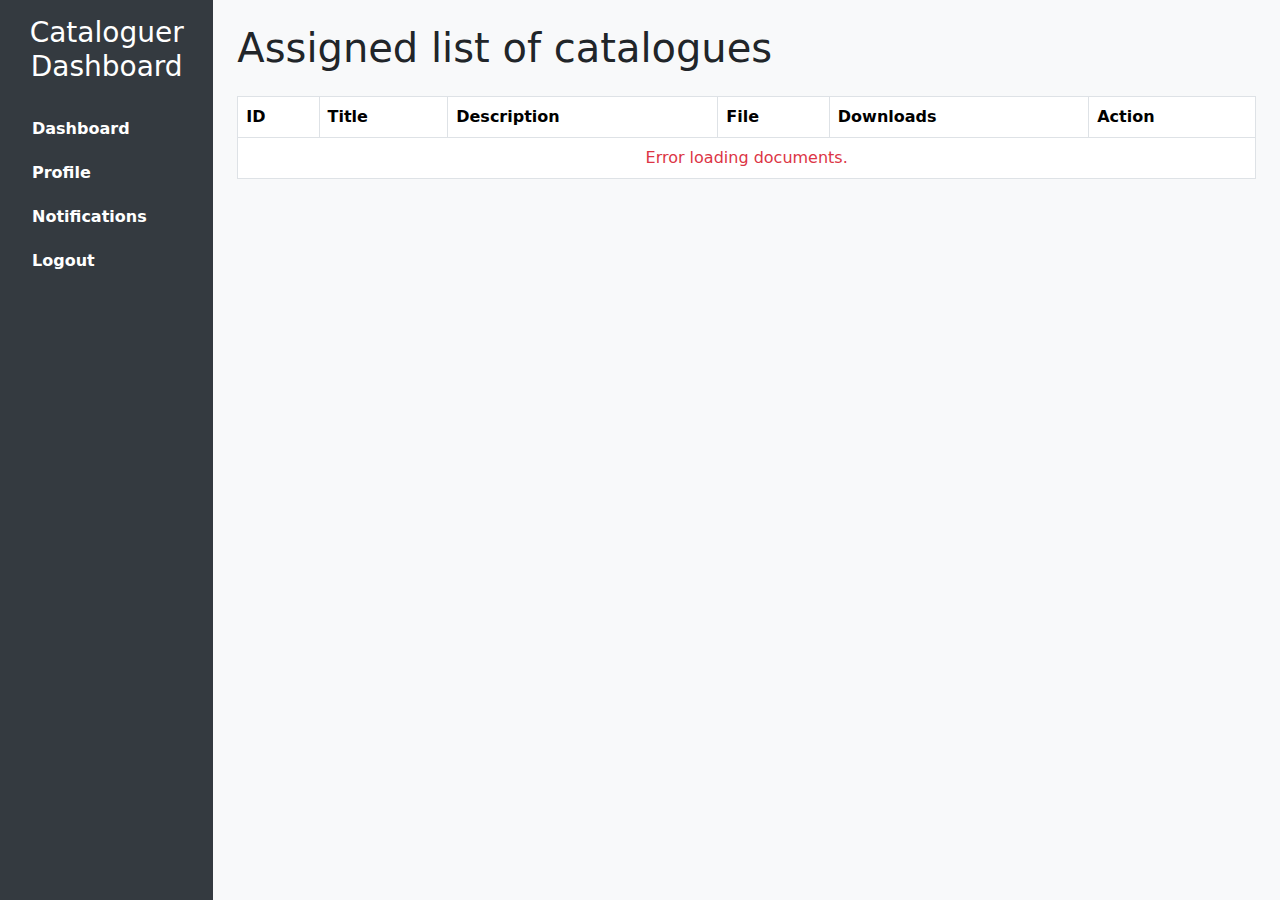
<file: E-publications-main/application files/dashboard.html>
<!DOCTYPE html>
<html lang="en">
<head>
  <meta charset="UTF-8">
  <meta name="viewport" content="width=device-width, initial-scale=1.0">
  <title>Cataloguer Dashboard</title>
  <link href="https://cdn.jsdelivr.net/npm/bootstrap@5.3.0-alpha1/dist/css/bootstrap.min.css" rel="stylesheet">
  <link href="https://cdn.jsdelivr.net/npm/bootstrap-icons/font/bootstrap-icons.css" rel="stylesheet">
  <style>
    body {
      background-color: #f8f9fa;
    }
    .sidebar {
      background-color: #343a40;
      color: white;
      min-height: 100vh;
    }
    .sidebar a {
      color: white;
      text-decoration: none;
      padding: 10px 20px;
      display: block;
      font-weight: bold;
    }
    .sidebar a:hover {
      background: #495057;
      border-radius: 5px;
    }
    @media (max-width: 768px) {
      .sidebar {
        position: fixed;
        width: 100%;
        height: auto;
      }
    }
  </style>
</head>
<body>
  <div class="container-fluid">
    <div class="row">
      <!-- Sidebar -->
      <nav class="col-md-3 col-lg-2 d-md-block sidebar">
        <h3 class="text-center py-3">Cataloguer Dashboard</h3>
        <ul class="nav flex-column">
          <li class="nav-item"><a href="dashboard.html" class="nav-link">Dashboard</a></li>
          <li class="nav-item"><a href="profile.html" class="nav-link">Profile</a></li>
          <li class="nav-item"><a href="notifications.html" class="nav-link">Notifications</a></li>
          <li class="nav-item"><a href="logout.html" class="nav-link">Logout</a></li>
        </ul>
      </nav>

      <!-- Main Content -->
      <main class="col-md-9 ms-sm-auto col-lg-10 px-md-4">
        <h1 class="mt-4">Assigned list of catalogues</h1>
        <div class="table-responsive mt-4">
          <table class="table table-bordered">
            <thead>
              <tr>
                <th>ID</th>
                <th>Title</th>
                <th>Description</th>
                <th>File</th>
                <th>Downloads</th>
                <th>Action</th>
              </tr>
            </thead>
            <tbody id="documents-table">
              <!-- Dynamic content will load here -->
            </tbody>
          </table>
        </div>
      </main>
    </div>
  </div>

  <script src="https://cdn.jsdelivr.net/npm/bootstrap@5.3.0-alpha1/dist/js/bootstrap.bundle.min.js"></script>
  <script>
    document.addEventListener("DOMContentLoaded", () => {
      const tableBody = document.getElementById('documents-table');

      // Fetch document data from PHP backend
      fetch('../assets/php/fetch_documents.php')
        .then(response => response.json())
        .then(data => {
          if (data.documents && data.documents.length === 0) {
            tableBody.innerHTML = '<tr><td colspan="6" class="text-center">No documents found.</td></tr>';
            return;
          }

          // Populate table
          tableBody.innerHTML = data.documents.map(doc => `
            <tr>
              <td>${doc.id}</td>
              <td>${doc.title}</td>
              <td>${doc.description}</td>
              <td><a href="${doc.file_path}" target="_blank">View</a></td>
              <td>${doc.download_count}</td>
              <td>
                <button class="btn btn-success" onclick="downloadDocument(${doc.id})">
                  Download <i class="bi bi-download"></i>
                </button>
              </td>
            </tr>
          `).join('');
        })
        .catch(err => {
          console.error('Error fetching documents:', err);
          tableBody.innerHTML = '<tr><td colspan="6" class="text-center text-danger">Error loading documents.</td></tr>';
        });
    });

    function downloadDocument(bookId) {
      fetch(`download_document.php?Book_ID=${bookId}`)
        .then(response => response.json())
        .then(data => {
          if (data.success) {
            window.location.href = data.file_path; // Redirect to file path to trigger download
          } else {
            alert(data.message || 'Error downloading file.');
          }
        })
        .catch(err => {
          console.error('Error downloading document:', err);
          alert('An error occurred while downloading. Please try again.');
        });
    }
  </script>
</body>
</html>
</file>
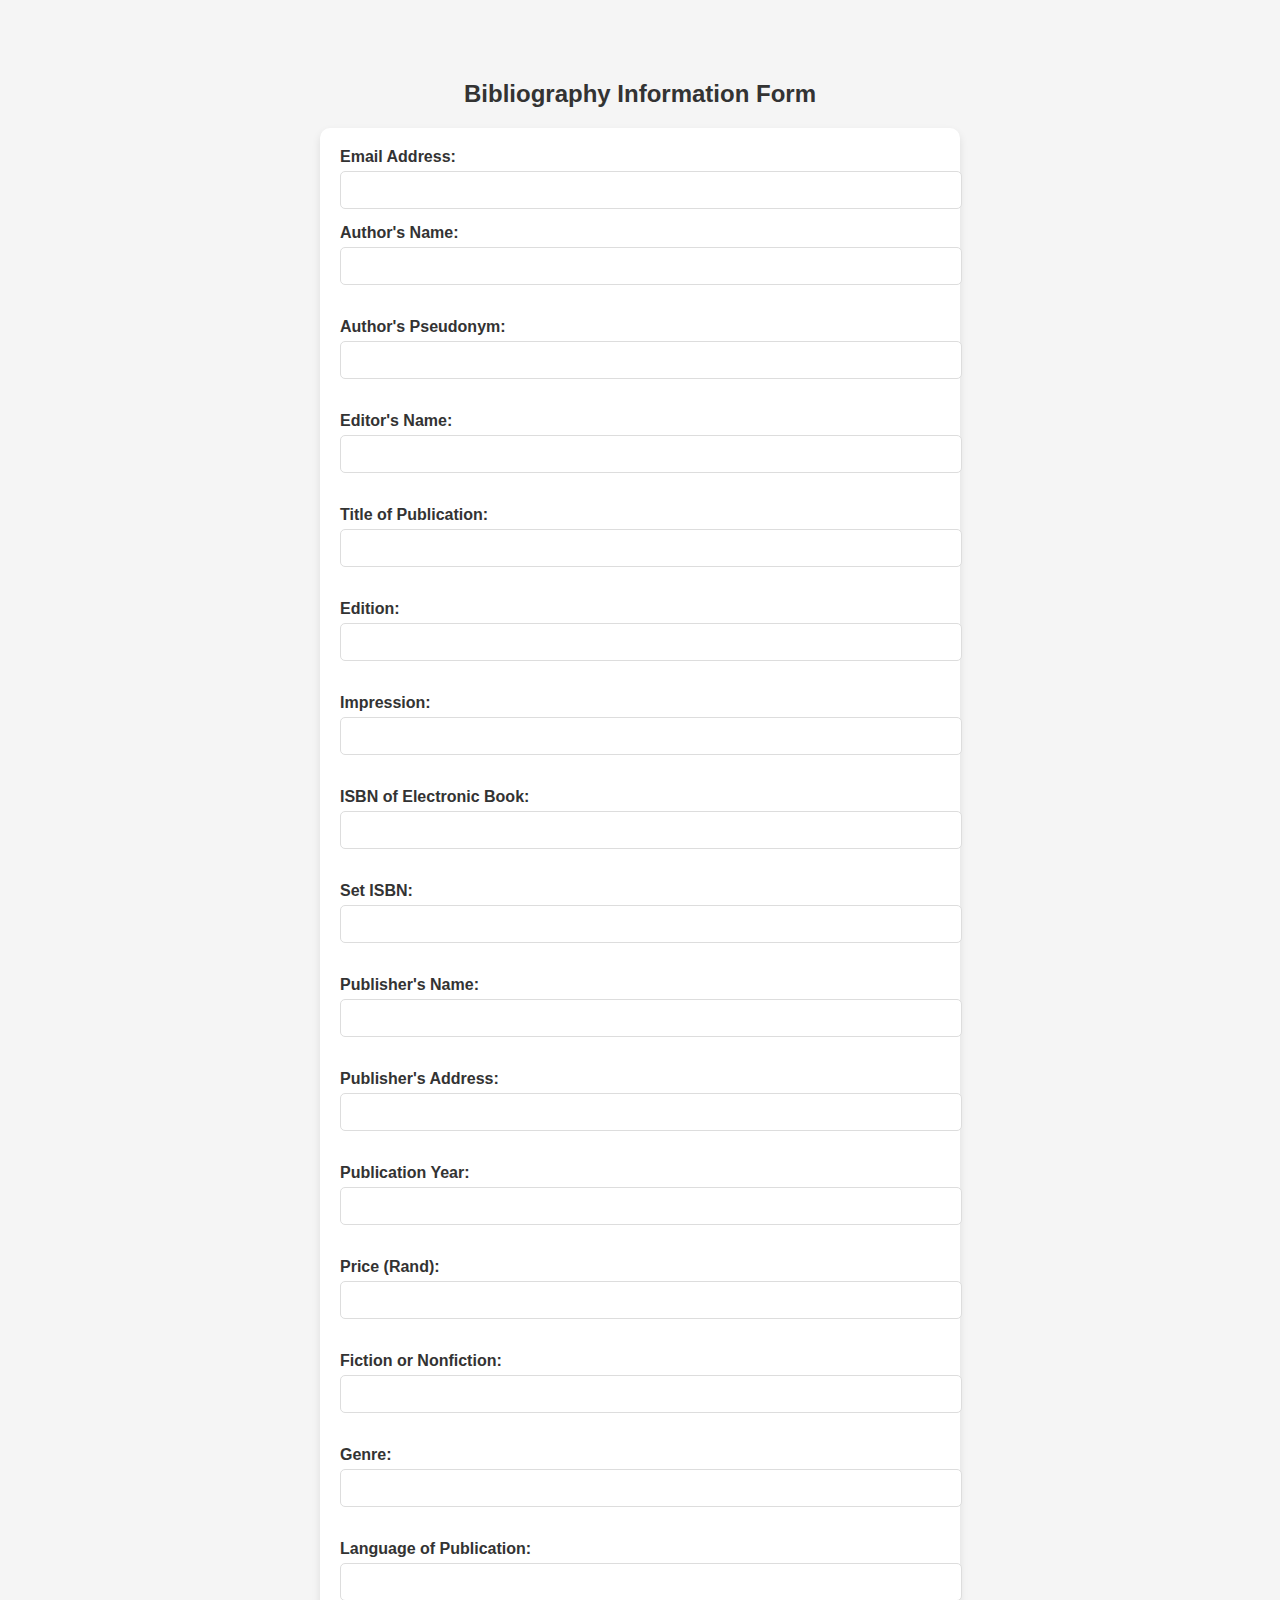
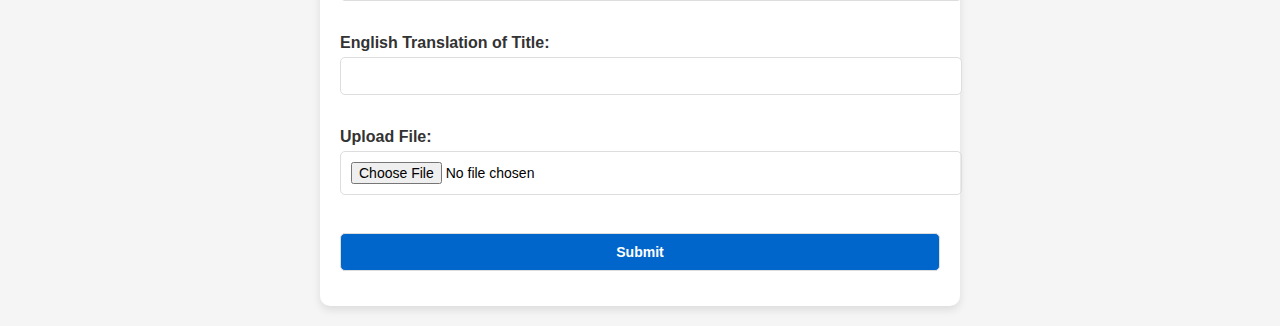
<file: E-publications-main/application files/form.html>
<!DOCTYPE html>
<html lang="en">
<head>
    <meta charset="UTF-8">
    <meta name="viewport" content="width=device-width, initial-scale=1.0">
    <title>Bibliography Information Form</title>
    <link rel="stylesheet" href="../assets/css/styles.css">
</head>
<body>

    <!-- Home Button Icon 
    <a href="welcome.html" class="home-icon">
        <i class="bi bi-house-fill"></i> Home
    </a>-->

    <h2>Bibliography Information Form</h2>
    <form id="" action="../assets/php/conn.php" method="POST" enctype="multipart/form-data" onsubmit="return validateForm()">
        <!-- Form Fields -->
        <label for="email">Email Address:</label>
        <input type="email" id="email" name="email" required>

        <label for="author_name">Author's Name:</label>
        <input type="text" id="author_name" name="author_name" required><br><br>

        <label for="author_pseudonym">Author's Pseudonym:</label>
        <input type="text" id="author_pseudonym" name="author_pseudonym" required><br><br>

        <label for="editor_name">Editor's Name:</label>
        <input type="text" id="editor_name" name="editor_name" required><br><br>

        <label for="title_of_publication">Title of Publication:</label>
        <input type="text" id="title_of_publication" name="title_of_publication" required><br><br>

        <label for="edition">Edition:</label>
        <input type="text" id="edition" name="book_edition" required><br><br>

        <label for="impression">Impression:</label>
        <input type="text" id="impression" name="impression" required><br><br>

        <label for="isbn_electronic">ISBN of Electronic Book:</label>
        <input type="text" id="isbn_electronic" name="isbn_electronic" required><br><br>

        <label for="set_isbn">Set ISBN:</label>
        <input type="text" id="set_isbn" name="set_isbn" required><br><br>

        <label for="publisher_name">Publisher's Name:</label>
        <input type="text" id="publisher_name" name="publisher_name" required><br><br>

        <label for="publisher_address">Publisher's Address:</label>
        <input type="text" id="publisher_address" name="publisher_address" required><br><br>

        <label for="publication_year">Publication Year:</label>
        <input type="number" id="publication_year" name="publication_year" required><br><br>

        <label for="price">Price (Rand):</label>
        <input type="number" step="0.01" id="price" name="price" required><br><br>

        <label for="fiction_or_nonfiction">Fiction or Nonfiction:</label>
        <input type="text" id="fiction_or_nonfiction" name="fiction_or_nonfiction" required><br><br>

        <label for="genre">Genre:</label>
        <input type="text" id="genre" name="genre" required><br><br>

        <label for="language_of_publication">Language of Publication:</label>
        <input type="text" id="language_of_publication" name="language_of_publication" required><br><br>

        <label for="english_translation_title">English Translation of Title:</label>
        <input type="text" id="english_translation_title" name="english_translation_title" required><br><br>

        <label for="file">Upload File:</label>
        <input type="file" id="file" name="file" required><br><br>

        <button type="submit">Submit</button>
    </form>
</body>
</html>
</file>
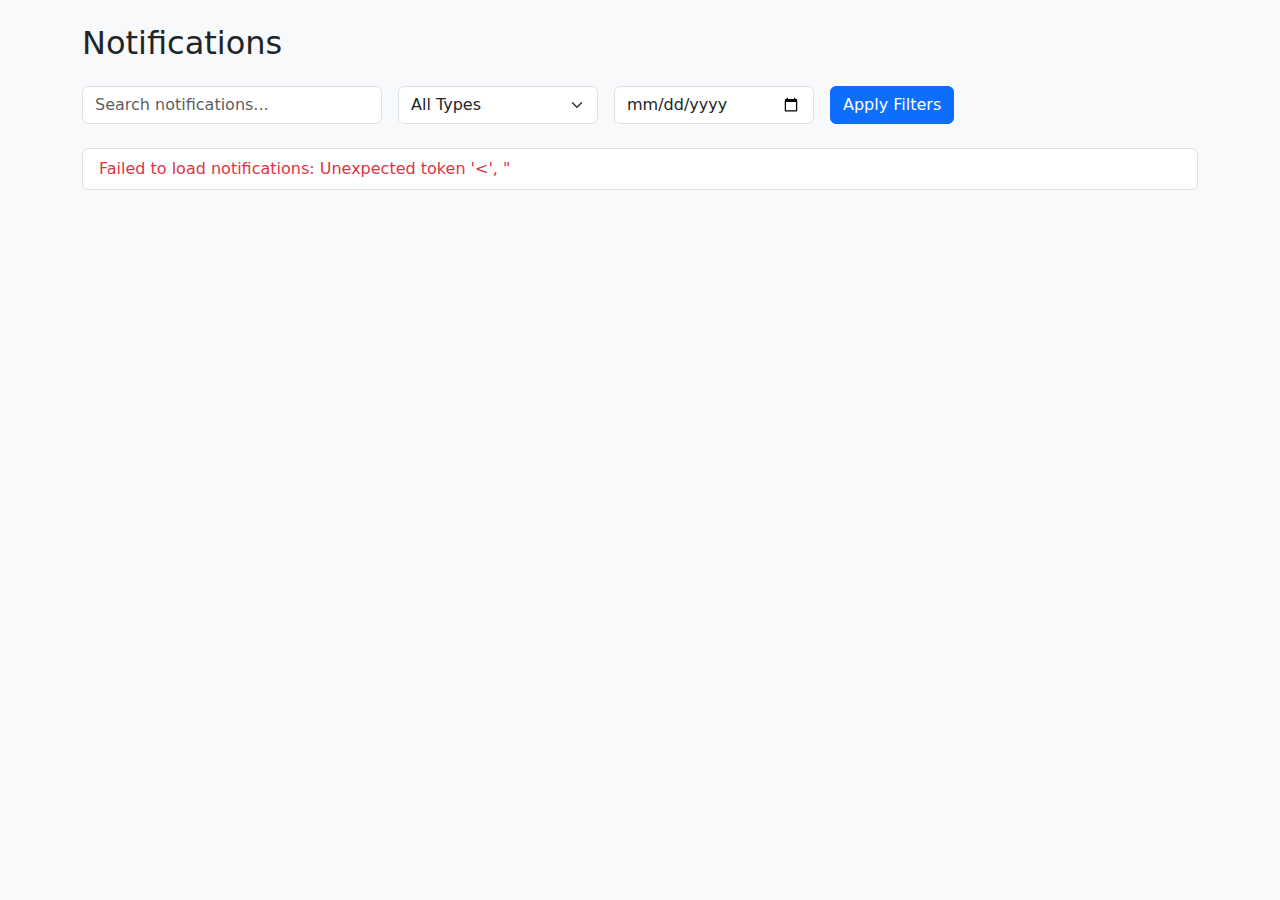
<file: E-publications-main/application files/notifications.html>
<!DOCTYPE html>
<html lang="en">
<head>
    <meta charset="UTF-8">
    <meta name="viewport" content="width=device-width, initial-scale=1.0">
    <title>Notifications</title>
    <link href="https://cdn.jsdelivr.net/npm/bootstrap@5.3.2/dist/css/bootstrap.min.css" rel="stylesheet">
    <style>
        body {
            background-color: #f8f9fa;
        }
        .notification-item {
            transition: background-color 0.3s, transform 0.3s;
        }
        .notification-item:hover {
            background-color: #e9ecef;
            transform: scale(1.01);
        }
        .filter-bar {
            margin-bottom: 1.5rem;
        }
        .pagination {
            justify-content: center;
        }
    </style>
</head>
<body>
    <div class="container py-4">
        <h2 class="mb-4">Notifications</h2>

        <!-- Search and Filters -->
        <div class="filter-bar d-flex flex-wrap gap-3">
            <input
                type="text"
                id="search-bar"
                class="form-control"
                placeholder="Search notifications..."
                style="max-width: 300px;"
            >
            <select id="type-filter" class="form-select" style="max-width: 200px;">
                <option value="all">All Types</option>
                <option value="catalogue">New Catalogue</option>
                <option value="reminder">Reminder</option>
                <option value="alert">Alert</option>
            </select>
            <input type="date" id="date-filter" class="form-control" style="max-width: 200px;">
            <button class="btn btn-primary" id="apply-filters">Apply Filters</button>
        </div>

        <!-- Notification List -->
        <ul id="notification-list" class="list-group">
            <!-- Notifications will be dynamically loaded here -->
        </ul>

        <!-- Pagination -->
        <nav>
            <ul class="pagination">
                <!-- Pagination buttons will be dynamically added -->
            </ul>
        </nav>
    </div>

    <script>
        const notificationList = document.getElementById("notification-list");
        const paginationContainer = document.querySelector(".pagination");

        // Fetch notifications from the backend
        async function fetchNotifications(page = 1) {
            const searchQuery = document.getElementById("search-bar").value;
            const typeFilter = document.getElementById("type-filter").value;
            const dateFilter = document.getElementById("date-filter").value;

            try {
                const response = await fetch(`../assets/php/fetch_notifications.php?page=${page}&search=${searchQuery}&type=${typeFilter}&date=${dateFilter}`);
                
                if (!response.ok) {
                    throw new Error(`HTTP error! Status: ${response.status}`);
                }

                const data = await response.json();

                if (!data.success) {
                    notificationList.innerHTML = `<li class="list-group-item text-danger">${data.message}</li>`;
                    return;
                }

                renderNotifications(data.documents);
                renderPagination(data.totalPages, page);
            } catch (error) {
                notificationList.innerHTML = `<li class="list-group-item text-danger">Failed to load notifications: ${error.message}</li>`;
                console.error("Fetch error:", error);
            }
        }

        // Render notifications
        function renderNotifications(notifications) {
            notificationList.innerHTML = ""; // Clear current notifications

            if (notifications.length === 0) {
                notificationList.innerHTML = `<li class="list-group-item text-muted">No notifications found.</li>`;
                return;
            }

            notifications.forEach(notification => {
                const downloadButton = notification.file_path 
                    ? `<a href="${notification.file_path}" class="btn btn-link" download>Download</a>` 
                    : '';

                const notificationItem = `
                    <li class="list-group-item notification-item">
                        <h5>${notification.title}</h5>
                        <p class="mb-1">${notification.description}</p>
                        <small class="text-muted">Type: ${notification.type} | Date: ${notification.date}</small>
                        ${downloadButton}
                    </li>
                `;
                notificationList.innerHTML += notificationItem;
            });
        }

        // Render pagination
        function renderPagination(totalPages, currentPage) {
            paginationContainer.innerHTML = ""; // Clear existing pagination

            if (totalPages <= 1) return;

            for (let i = 1; i <= totalPages; i++) {
                const pageItem = document.createElement("li");
                pageItem.className = `page-item ${i === currentPage ? "active" : ""}`;
                pageItem.innerHTML = `<a class="page-link" href="#">${i}</a>`;

                pageItem.addEventListener("click", (e) => {
                    e.preventDefault();
                    fetchNotifications(i);
                });

                paginationContainer.appendChild(pageItem);
            }
        }

        // Apply filters and fetch notifications
        document.getElementById("apply-filters").addEventListener("click", () => fetchNotifications());

        // Initial load
        fetchNotifications();
    </script>
</body>
</html>
</file>
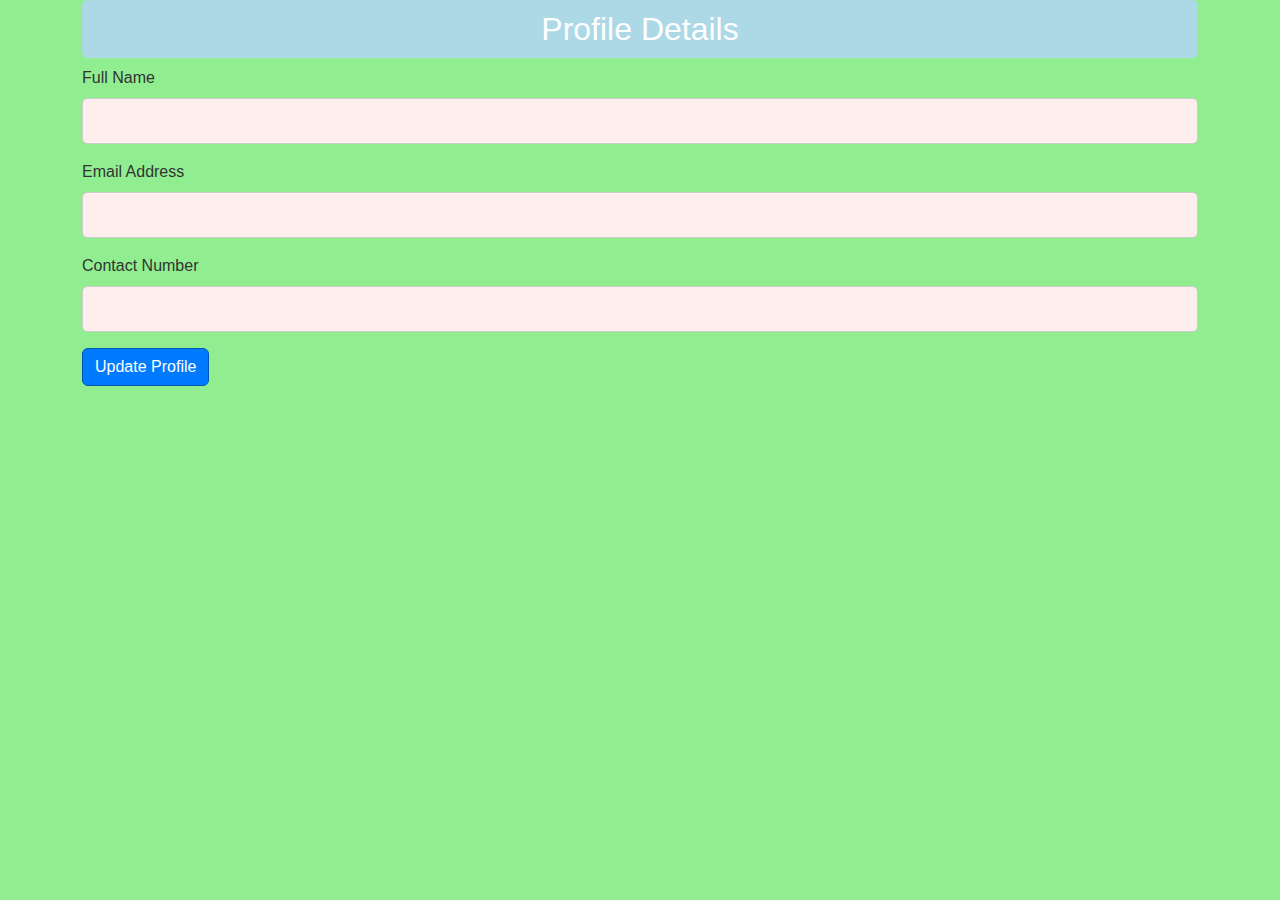
<file: E-publications-main/application files/profile.html>
<!DOCTYPE html>
<html lang="en">
<head>
    <meta charset="UTF-8">
    <meta name="viewport" content="width=device-width, initial-scale=1.0">
    <title>Profile</title>
    <link href="https://cdn.jsdelivr.net/npm/bootstrap@5.3.2/dist/css/bootstrap.min.css" rel="stylesheet">
    <link rel="stylesheet" href="../assets/css/profile.css">

</head>
<body>
    <div class="container">
        <h2>Profile Details</h2>
        <form action="../assets/php/update_profile.php" method="POST">
            <div class="mb-3">
                <label for="fullName" class="form-label">Full Name</label>
                <input type="text" class="form-control" id="fullName" name="fullName" required>
            </div>
            <div class="mb-3">
                <label for="email" class="form-label">Email Address</label>
                <input type="email" class="form-control" id="email" name="email" required>
            </div>
            <div class="mb-3">
                <label for="contact" class="form-label">Contact Number</label>
                <input type="text" class="form-control" id="contact" name="contact" required>
            </div>
            <button type="submit" class="btn btn-primary">Update Profile</button>
        </form>
    </div>
</body>
</html>
</file>
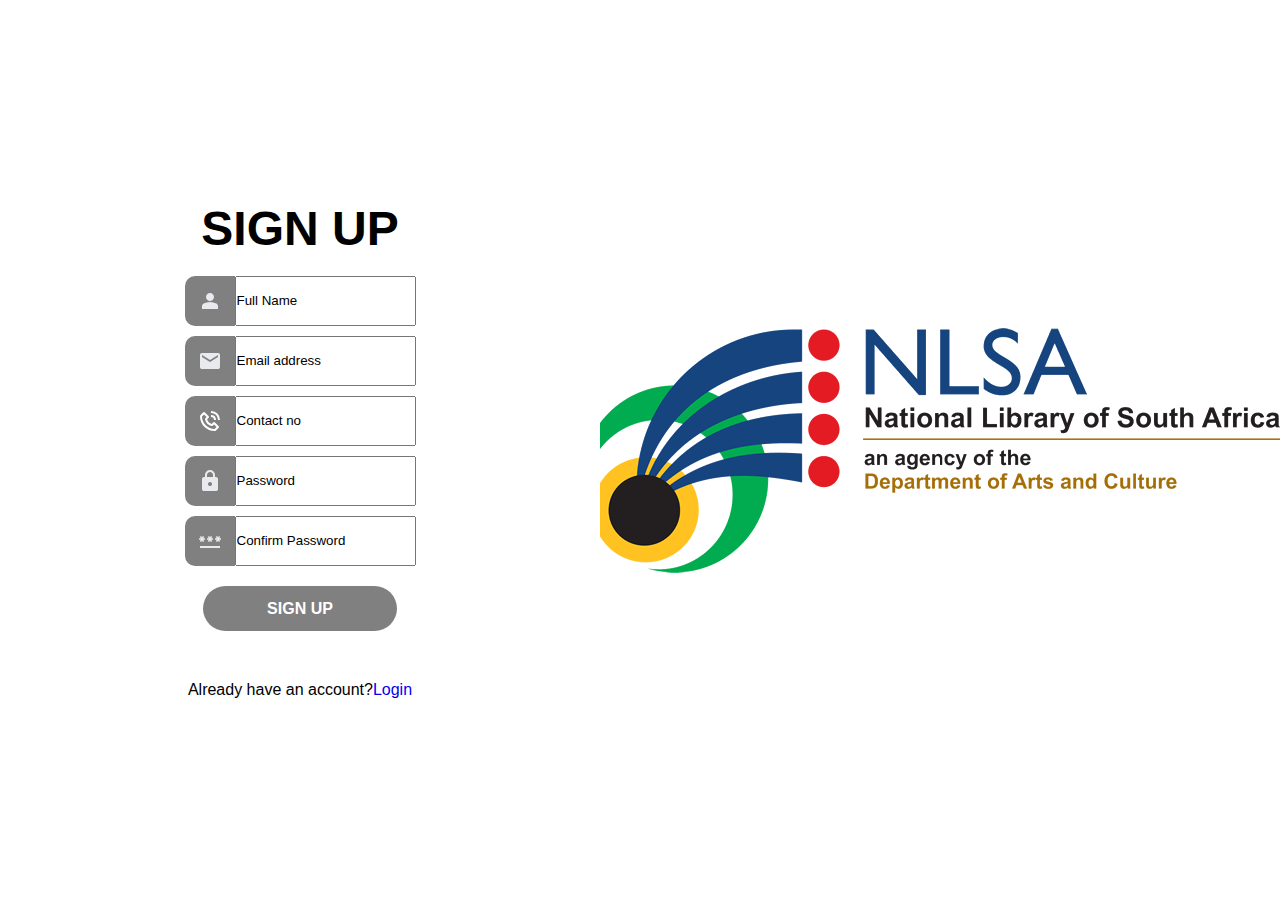
<file: E-publications-main/application files/signup.html>
<!DOCTYPE html>
<html lang="en">
<head>
    <meta charset="UTF-8">
    <meta name="viewport" content="width=device-width, initial-scale=1.0">
    <link rel="stylesheet" href="../assets/css/signup.css"> 
    <link rel="nlsa_logo" type="x-icon" href="../assets/img/LogoL.jpeg">
    <script defer type="text/javascript" src="../assets/js/signup.js"></script>
    <title>Sign Up</title>
</head>
<body>
    <div class="wrapper">
        <h1>Sign Up</h1>
        <p id="error-text"></p>
        <form id="form" method="post" action="../assets/php/signup.php">
            <div>
                <label for="full-name-input">
                    <svg xmlns="http://www.w3.org/2000/svg" height="24px" viewBox="0 -960 960 960" width="24px" fill="#e8eaed"><path d="M480-480q-66 0-113-47t-47-113q0-66 47-113t113-47q66 0 113 47t47 113q0 66-47 113t-113 47ZM160-160v-112q0-34 17.5-62.5T224-378q62-31 126-46.5T480-440q66 0 130 15.5T736-378q29 15 46.5 43.5T800-272v112H160Z"/></svg>
                </label>
                <input type="text" name="fullname" id="full-name-input" placeholder="Full Name">
            </div>
            <div>
                <label for="input-email">
                    <svg xmlns="http://www.w3.org/2000/svg" height="24px" viewBox="0 -960 960 960" width="24px" fill="#e8eaed"><path d="M160-160q-33 0-56.5-23.5T80-240v-480q0-33 23.5-56.5T160-800h640q33 0 56.5 23.5T880-720v480q0 33-23.5 56.5T800-160H160Zm320-280 320-200v-80L480-520 160-720v80l320 200Z"/></svg>
                </label>
                <input type="email" name="email_address" id="input-email" placeholder="Email address">
            </div>
            <div>
                <label for="input-contact">
                    <svg xmlns="http://www.w3.org/2000/svg" width="24" height="24" viewBox="0 0 24 24" style="fill: rgba(255, 255, 255, 1);"><path d="M16.57 22a2 2 0 0 0 1.43-.59l2.71-2.71a1 1 0 0 0 0-1.41l-4-4a1 1 0 0 0-1.41 0l-1.6 1.59a7.55 7.55 0 0 1-3-1.59 7.62 7.62 0 0 1-1.59-3l1.59-1.6a1 1 0 0 0 0-1.41l-4-4a1 1 0 0 0-1.41 0L2.59 6A2 2 0 0 0 2 7.43 15.28 15.28 0 0 0 6.3 17.7 15.28 15.28 0 0 0 16.57 22zM6 5.41 8.59 8 7.3 9.29a1 1 0 0 0-.3.91 10.12 10.12 0 0 0 2.3 4.5 10.08 10.08 0 0 0 4.5 2.3 1 1 0 0 0 .91-.27L16 15.41 18.59 18l-2 2a13.28 13.28 0 0 1-8.87-3.71A13.28 13.28 0 0 1 4 7.41zM20 11h2a8.81 8.81 0 0 0-9-9v2a6.77 6.77 0 0 1 7 7z"></path><path d="M13 8c2.1 0 3 .9 3 3h2c0-3.22-1.78-5-5-5z"></path></svg>
                </label>
                <input type="text" name="contact" id="input-contact" placeholder="Contact no">
            </div>
           
            <div>
                <label for="password-input">
                    <svg xmlns="http://www.w3.org/2000/svg" height="24px" viewBox="0 -960 960 960" width="24px" fill="#e8eaed"><path d="M240-80q-33 0-56.5-23.5T160-160v-400q0-33 23.5-56.5T240-640h40v-80q0-83 58.5-141.5T480-920q83 0 141.5 58.5T680-720v80h40q33 0 56.5 23.5T800-560v400q0 33-23.5 56.5T720-80H240Zm240-200q33 0 56.5-23.5T560-360q0-33-23.5-56.5T480-440q-33 0-56.5 23.5T400-360q0 33 23.5 56.5T480-280ZM360-640h240v-80q0-50-35-85t-85-35q-50 0-85 35t-35 85v80Z"/></svg>
                </label>
                <input type="password" name="password" id="password-input" placeholder="Password">
            </div>
            <div>
                <label for="confirm-password-input">
                    <svg xmlns="http://www.w3.org/2000/svg" height="24px" viewBox="0 -960 960 960" width="24px" fill="#e8eaed"><path d="M80-200v-80h800v80H80Zm46-242-52-30 34-60H40v-60h68l-34-58 52-30 34 58 34-58 52 30-34 58h68v60h-68l34 60-52 30-34-60-34 60Zm320 0-52-30 34-60h-68v-60h68l-34-58 52-30 34 58 34-58 52 30-34 58h68v60h-68l34 60-52 30-34-60-34 60Zm320 0-52-30 34-60h-68v-60h68l-34-58 52-30 34 58 34-58 52 30-34 58h68v60h-68l34 60-52 30-34-60-34 60Z"/></svg>
                </label>
                <input type="password" name="confirm_password"  id="confirm-password-input" placeholder="Confirm Password">
            </div>
            <button type="submit" id="submit">Sign Up</button>
        </form>
        <p>Already have an account?<a href="cataloguerlogin.html">Login</a></p>
    </div>
</body>
</html>
</file>
<file: E-publications-main/assets/css/styles.css>
/* General Styling */
body {
    font-family: 'Open Sans', sans-serif;
    background-color: #f5f5f5;
    margin: 0;
    padding: 20px;
    min-height: 100vh;
    display: flex;
    flex-direction: column;
    align-items: center;
}

/* Home Icon Styling 
.home-icon {
    position: absolute;
    top: 20px;
    left: 20px;
    font-size: 18px;
    color: #0066cc;
    text-decoration: none;
    background-color: #e8f5e9;
    padding: 8px 12px;
    border-radius: 5px;
    display: flex;
    align-items: center;
    gap: 5px;
    transition: color 0.3s, background-color 0.3s;
}
    */
/*
.home-icon:hover {
    color: #004c99;
    background-color: #d1ecdd;
}

 Form Title Styling */
h2 {
    margin-top: 60px; /* Space below the home button */
    font-size: 24px;
    color: #333;
}

/* Form Field Styling */
form {
    max-width: 600px;
    width: 100%;
    background-color: white;
    padding: 20px;
    border-radius: 10px;
    box-shadow: 0 4px 8px rgba(0, 0, 0, 0.1);
}

label {
    font-weight: bold;
    color: #333;
    margin-top: 10px;
}

input, select, textarea, button {
    width: 100%;
    margin-top: 5px;
    margin-bottom: 15px;
    padding: 10px;
    border: 1px solid #ddd;
    border-radius: 5px;
    font-size: 14px;
}

button[type="submit"] {
    background-color: #0066cc;
    color: white;
    font-weight: bold;
    cursor: pointer;
    transition: background-color 0.3s;
}

button[type="submit"]:hover {
    background-color: #004c99;
}
</file>
<file: E-publications-main/assets/css/profile.css>
/* General body background color */
body {
    background-color: lightgreen; /* Green background for the page */
    font-family: Arial, sans-serif;
    color: #333; /* Ensure text is readable */
    margin: 0;
    padding: 0;
}

/* Heading background and style */
h2 {
    background-color: lightblue; /* Blue background for headings */
    padding: 10px;
    text-align: center;
    color: #fff;
    border-radius: 5px;
}

/* Form input fields background and style */
.form-control {
    background-color: #ffeeee; /* Light red background for input fields */
    border: 1px solid #ccc;
    border-radius: 5px;
    padding: 10px;
    color: #333;
}

/* Styling the submit button */
.btn-primary {
    background-color: #007bff; /* Bootstrap blue for buttons */
    border-color: #0056b3;
}

.btn-primary:hover {
    background-color: #0056b3; /* Darker blue on hover */
    border-color: #003865;
}
</file>
<file: E-publications-main/assets/css/signup.css>
/*Added a new font style for the sign up page*/
@import url('https://fonts.googleapis.com/css2?family=Poppins:ital,wght@0,100;0,200;0,300;0,400;0,500;0,600;0,700;0,800;0,900;1,100;1,200;1,300;1,400;1,500;1,600;1,700;1,800;1,900&display=swap');
/*This is where i set up my global colors codes*/
:root{
  --accent-color: #008000;
  --base-color: /*#0000FF*/#808080;
  --text-color: #000000;
  --input-color: #FFFF00;
  --white-color: #FFFFFF;
}
*{
    margin: 0;
    padding: 0;
}
html{
    font-family: "Open Sans", sans-serif;
    font-size: 12pt;
    color: var(--text-color);
    text-align: center;
}
body{
    min-height: 100vh;
    background-image: url(../img/NLSA-logo.png);
    background-size: auto;
    background-repeat: no-repeat;
    background-position: right;
    overflow: hidden;
}
.wrapper{
    box-sizing: border-box;
    background-color: var(--white-color);
    height: 100vh;
    width: max(40%, 600px);
    padding: 10px;
    border-radius: 0 20px 20px 0;
    display: flex;
    flex-direction: column;
    align-items: center;
    justify-content: center;
}
h1{
    font-size: 3rem;
    font-weight: 900;
    text-transform: uppercase;
}
form{
    width: min(400px, 100%);
    margin-top: 20px;
    margin-bottom: 50px;
    display: flex;
    flex-direction: column;
    align-items: center;
    gap: 10px;
}
form > div{
    width: 100%;
    display: flex;
    justify-content: center;
}
form label{
    flex-shrink: 0;
    height: 50px;
    width: 50px;
    background-color: var(--base-color);
    fill: var(--text-color);
    color: var(--text-color);
    border-radius: 10px 0 0 10px;
    display: flex;
    justify-content: center;
    align-items: center;
    font-size: 1.5rem;
    font-weight:500;
}
form input:hover{
    border-color: var(--base-color);
}
form input:focus{
    outline: none;
    border-color: #000000;
}
div:has(input:focus) > label{
    background-color:#000000;
}
div:has(select:focus) > label{
    background-color:#000000;
}
form input::placeholder{
    color: var(--text-color);
}
form button{
    margin-top: 10px;
    border: none;
    border-radius: 1000px;
    padding: .85em 4em;
    background-color: var(--base-color);
    color: var(--white-color);
    font: inherit;
    font-weight: 600;
    text-transform: uppercase;
    cursor: pointer;
    transition: 150ms ease;
}
form button:hover{
    background-color: var(--text-color);
}
form button:focus{
    outline: none;
    background-color: var(--text-color);
}
a{
    text-decoration: none;
}
a:hover{
    text-decoration: underline;
}
@media(max-width: 1100px){
    .wrapper{
        width: min(600px,100%);
        border-radius: 0;
    }
}
form div.incorrect label{
    background-color: #FF0000;
}
form div.incorrect input{
    border-color: #FF0000;
}
form div.incorrect select{
    border-color: #FF0000;
}
#error-text{
    color: #f06272;
}
</file>
